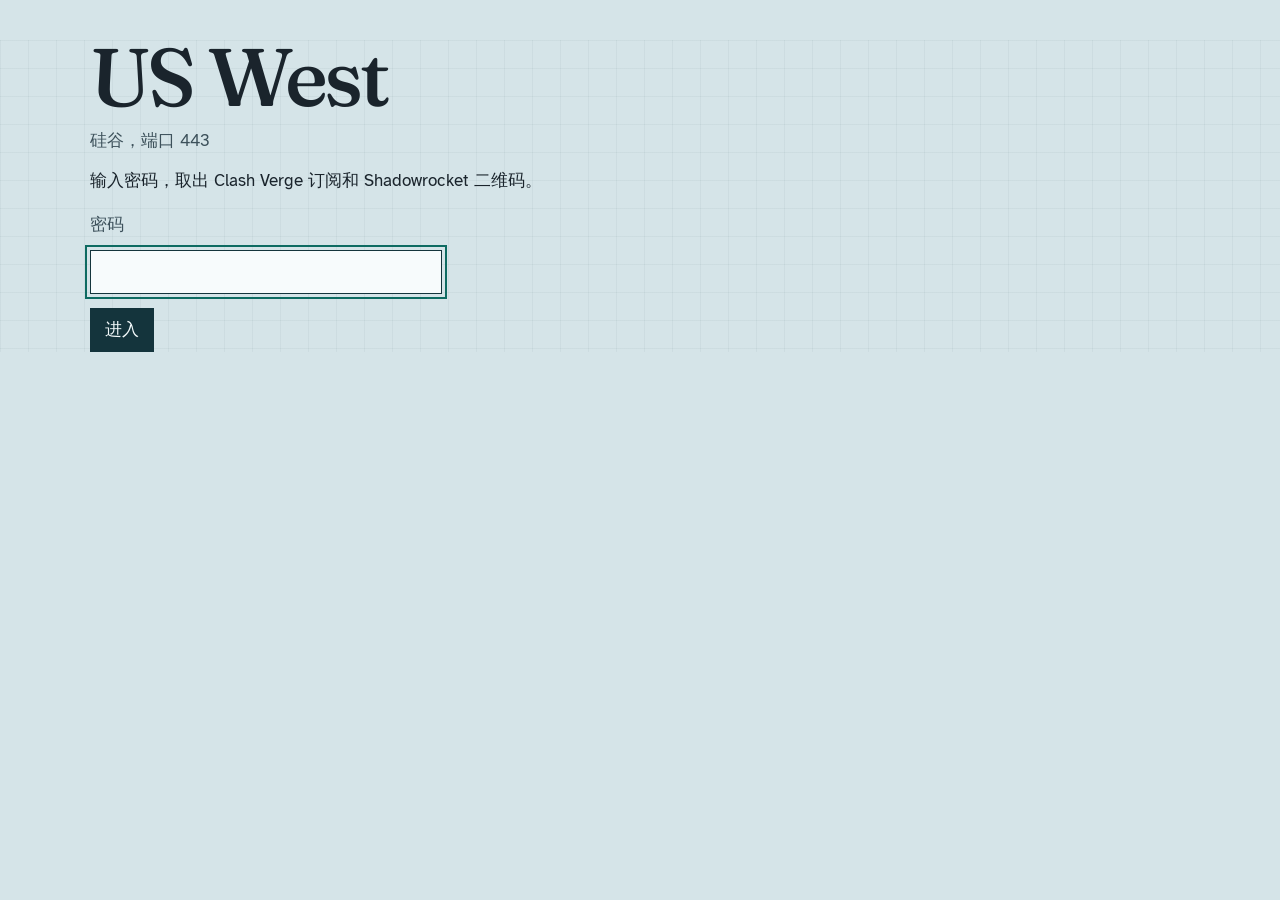
<file: us-server/index.html>
<!DOCTYPE html>
<html lang="zh-CN">
<head>
  <meta charset="utf-8">
  <meta name="viewport" content="width=device-width, initial-scale=1">
  <meta name="robots" content="noindex">
  <title>US West</title>
  <link rel="stylesheet" href="site.css">
</head>
<body>
  <main>
    <h1>US West</h1>
    <p class="where">硅谷，端口 443</p>
    <p class="lead">输入密码，取出 Clash Verge 订阅和 Shadowrocket 二维码。</p>
    <form class="unlock" id="unlock">
      <label for="pw">密码</label>
      <input id="pw" type="password" name="password" autocomplete="current-password" spellcheck="false" required autofocus>
      <button class="go" type="submit">进入</button>
      <p class="err" id="err" hidden>密码不对</p>
    </form>
    <noscript>
      <p class="note">需要开启 JavaScript，密码才会在这台设备上解开页面。</p>
    </noscript>
  </main>
  <script>
    const PACK = {"iterations":600000,"salt":"xmC1vfZFcM/yfAuXobqu0w==","iv":"UCmtOhqQsYtKlMDW","data":"GO3rhooIaT88LlC2uS/+3zCqTmDY5Ko9yYeyj0IDFC8AF+z1jqUUTP3YdDq+LlhVpexJH3nlBnZwGeCYdK2CVSL+6W+wULJRZ6ormO10DHMCeFnUUbdNQVe7MMH1wz8VVAEfvqhjrtfs0Buk/[base64]/RPIHFqy/6ws3dtGPuTeOtW0th+66VOkORczxZsXIlVTsksJeS85ltV84JWKWdsgG+UIzGia6St54BZZrNJxTl2JgpAkkMicwChWIjJyXlCUG9zhPgxdmBgH/QZLa5QYvZPigXxBwIANGJZ6oDRWEflurWTJs846GmNsa6kE085+LMdPEyiEcayCNuJ9a57dmTDZcVNkH319FDf8luwj12E/dHtSTXndhRzOOqC7p95HslC0MvMt2yqp2SORUPV0iYCf1HRqAs0hgXdjpfuCy5XovPC+6MpGKlb1/5wgPPFdXN86ECjyFo5rRDsPiSdSIe+s+XA3nXWZfPwVjWw2HgD2cdVGm7rKsBVIyiYridnAPK4i3jxWhLH556erOgFgnTPsSuzCIL3x5vq4hqBTlpPLWuOCAS0kpTGwnUnT7hud4lfQ3fpy8QCEGDgh0YVw/lo2sy0qLPj+HWsNhckzyeO6Eca718F1JnRGzvSueNx7BzdeaoqV5+L91i/7zBmHMA6G3s1lE50ytHWAOt6tS6olwcTb37pBTClGGgl3Gdi0wFd289yK/ED4EvZ5NM8IZfz+oBofP8ExJoAme+c3ZtWxH+Cgr8hxw15e4Ak1ZkdY6hwCm7Dj/rAijGn7jCA8DDqO69Wpv40HOqHV1XRyShEohbKn/dyoNA5LdKi3DzmEJPLGVzxmTe/zhwpRq6hL8lGXO7/EpPjylPAFKjaDVfxNxF5gaNV0xnC06RB7gnfraNOfVNJbLSuq+fy4xGBtPQi+eajZQ26lN/6kYG7ngizVWSzQwwchmO15p2Fn2FTrkKG7/qkUAX38Mx1G86JGVMe2LnMFDEa9fF/x5znAiIDCpObLtYIl8WSfP7PaN3hw1qA2suSk339DbfftQ+RSqZTnFNlJ9tbruDzpxt16edWJwZf8tATtASbLTxZo3IaiO1Q8Xcl9nYCfAv+XaR1Hoq//m8LzjU7BsGfhXppiZ5MlackwLTbGxezi/Ha6OSuRnM64yfGfOtvjLVUyFqBo4+adPl11h/BWrF9MDOWaarnZeIKINbZqs7XRN8pqxz0aVS+FNK4KWoIBgVgdrhq6m9/cBT1J4QRIGStU1oen/WwUKnKSW3cMr3ECZbxPIQSsSUWqiFlz25ry5Hak9YmTJ6O5adUlNSvROrtlewZu/XcCquOYqBJVDPFRet+5KvJ7bE4PjFDPV41DskiOaTGWBe6WxuCob7D6GuibPzW7ieDO3UeOv7aL76TJi2Z7ZGJvQdIHbckUCMnNvanh69RfTrJ7kcZLT6jYHQMfLed6pQIIKNcTgXRLWgDjfrKDUY7IsVeDEc06O/dHDVa8g7E9yUB+5cUIFae/5DihFJ7USyd+H00WCzknyCOruwaA4wy8J3n2ZQPGVkdU2aeJNoA9Qo2oxvJ/cl6oSKe9ndALr8JL8sHvjGLlgLIKttuT66Gg10IHE9JymHZa594GiNlpBtIvUFtPpNrA7Ri38yUHiWKcvkVUIyTlc96wjD5SPLGfE/UEqH2ELhmqJQ/ArnxxRnluUCrBB/aYWp1HtBTSfrZ8ZSpdyhQVNm8aANwvGxSzBVgEin+WSKl5YChfKVxZYhOAKM99JJVO2JSFzK1lp2vcSFwQo/akUyr5dXioI4rcm3Ot6UBcih4aabU9fGB+NApenWGR9WSd1brnH/WjFNn5foWZJcIaSD+YGAlTCX47wvVNgK5KHiywIF72mJbDsWN0qG4q5LtA22DqNcvu0YuFR5G0SCfjiQqMkcNw3d2L+w9a9YJBOpmZJEVDUOeK1yjDILwwpMqXu9VFftffXlaBBUOo9+TnF3z9H/jlf71nAUJESqVxAqy7V+A6Hnv5UgirqV914XEVC78D3WK4lfshqdMsnhXH0/nODd4Yi34mtFIJEI3qbJ9tpqeRDSf7auRUuuKpWyMRFHKlsv2fy0b2WxHFoVMMrAwqSKzYM9iLYX0/ZyvGPddcnnfdCJbLPLZnYI8vdqnO7yLYT2nqBAil/V5JnOcz8hSC2hDvVB/4ojepDud/[base64]/bmiy+aF7nvi+aISv/GGQ62TJbbVVxjMbgQPQdxMEH4yJHzJ9fB7AEH0FQ8s0Al5LU+SeneBI92o81Sc8VMacoh5KanWAyc5bADje7Gw3v15FRGXDTS+n1S4/rwfQQXAyl+n7JUd8g0zPKBOfkhJ3VwIenVlF6mhbL/bO5oNkfN0cZUce4BQl4Ls8KmU6CftElE5r1B0Fm+5pnYQLR2ffQLqEDPzPIDcywh3DsFl+hoQ9GKTFucy9SRN7kkEjaN/dawX2mGwkC7VIdGBm54kA98CmaPfX7w3cujqH75MruzGR4QoKWohFQA7ERcWpIqkAhQ8s51ZlvfEK3TG5lrkEnjguVXMbLb8kBmCvNGkvyVUk4KGvTdwQnjXbq4C8WhtsdofOMUfiD/EeSmLhL+9HsYvMXligYiMWr61Cm8KQ1LY9tzO26Co2mY2xuzDRLK/NPksRt8EYV+gB/vTqr1KGoFajnLf9LMo1/5PJ6ggsInIdbKKsF00NiRVPVefVo3mhe8fU5Ciz9u8VMYXxxvDSIsaB4azNRkOfPhiTtB6s2bgBNynpy86QywMT0mDquHYcsoxIQu5pmjfZruolBiko8nNNnfv1IZqXv3CDwyM9uo9RvncIXIcQugnWcM+tFK1SCRfT0tB7RUGLwUKbk7hnRKj1xAVuPYq6PQkFuDP/yYsWgoQTN4Lc83+K11Msa/+vqosxciQM8vTX4t+SumIk6uINFbRJzTTDJ+Cm5KG3fm4sgPSvMWadYCqCnZIXJMglGBk/anP3kRbHJsZFwwxjBOYiO+RM4gJH82XEqsfjn4b8QfgtgISkJU7N3yCDc1uyQdqJ7epy6WiuOeqtm6FNu+LwFTYJ1uIpgAcT6pvo8Mp/dfah8Cd44i8mSpyb9lkbtD8k41Uk8+2/GW6SoO1HSHkgOBKjGCSjHWwuoyCywOFZMkMz/cSE6l1IWZRZMev0ZMkd1pL1uZ/QJY6R7Z0hiOVPCCezQyy1OcqjkhKx1pY4RDj1sBBWV/zCKdPWQ6WBF5EoKzYXZOMTbDMDdR6n7MnLBFm6qj+1TfK6NcczOJb95K4WzpBUBMkW3UwK0Dx31V/Tlwu7dFrfLEHUlkKjJVqw2LDAvtY+0R2WuqfEKLeDnV91In/nDTqWvFtS+d5UKzbpmdMLv5l+SV4zm3gOIUEYn6jNk8sZT71NlkGbh7NO5PyZqMIdN2QCUntPUXPu0UsJ5sKFE9FsoTeUhLEILFgv171d9QsNLoAf4fGohkShuWbbx1939IK+nDE7BTKCMGt/IFCeP3y/[base64]/Zyis3WBJkQANTHtj9+1/9Fo/oReLl1T23nLxR2olZc8WyNTvkFuouLCneRDj3S4o/5LZ8KLtzCKu2Fq45j2hK3siEMhLFql6WoefqzSG9tHOg70UsOSWgJnh72PNypT+WAE8hgrk6pDaMMvtMabBzxfgCL/N0AoeTZ0HQlWb29HeS5O0kD4Tl+ugRnal4QL0Pxfq+a2XKgD8QIGEJmDmNUWFKGL7nNwuylrJEl3MiMWokO9p9x+s6y3lf0Q+YdgLE4qGs0DxUrlb4WTmoHhse+Ys+dNQOwokzxWJrvbljF58OO54pmvc3IEAQPuxFDO/4w/USYij5w2iF2JwQlefXTEw6IHPo6NtqdO6nxQZqoXcvOEDAGh+gYcQFN5puF19uXR3l2L7oYYzqMP2dxEQFQr4+7KQ1WKN+SFdFSXWdx1v0/czuy2PgLMf8YWv1qP+tsJAfxPup1HP1Tt5u3hie3y3m7GsKeSymM4kBHQhW8PjvxfFujN+lvO9j63Kh6g7VWdDX6zK3onmZkOtTOZxOrxHVXJ29zXTiJ53Oy37L+XwIkw5A3txRX/Y8UF/sSaTGPaFaT5Gg6g4aDM9VAr+zDbwSx89Qh+IIsJ0kSPAFqy2NCk4PMG3lS9FU+CmbyJMFIZL4tNbGgTr7mBIDg7GgkP9IO231Y+1LnYs0MXUP79cQxCV4ovBnLjE/SJHWmL609J8Ba8CvMO5LXAa7a2lRN4zFvXmUeSXx8qg2a/ENRQe2UCB7cCNCc3sy2Y77pXPjJO0InjhFDZEHiVDpRB3cRfKcTOByHp7P1JJ+1FcJwdDl6FkzU8hdVIYJCh3GXPEeK92lXV5gilFdbezt4CCMeEpFewqMuoaz4onu5Bm+pk7L/L1EHPXY55/f/Sj1bwaBlBGD9ACARzTy3ZoUDnmm4Nt6LgtkyZ102pQgaZ7YsObC9bxQk28rZIB/K+1HzaU3OlXnYJGG7+ftcxXEnCttH0WI7odYbZsOGJw63efnrEKF0t+xEg0cXUiAiphYKsp8/UDrJh/gUwF0bbUVpwmBOQnuUclDN3wyNeYlSyaodGahUDYOpkUDL0ljUnj5wqr656e+bxVYo53rPxF+HlrK70beYaCf05nzFiN31pQjXf9BEOw6e/u6SWmEE4AmDQMOGC3BCg34VwAvuQ+7h6tWYddhKjJwD0dRYFL9xggZ37RJQxh2UOnVNDMQEcavlJn9lJMfQzLPPQFSBfW2B8eaK8LioIaUJ9gsjLRKEDWrUeWb8mjZMH10qet/aSPEUO1k8JVT8e8Hmg3pqLUTH40mNEb7jCv9OjtdWL961tGd+Km1+/p7ZOi++tGaB5TmxhVE4u4jFfVlpjErXIX7ZyEBfbCukFYShslhXd0yMPH8LhyBEub5hcHuA1HQJ/dQZjAtu+/9JpHk2rjnKZZiBtnbtp0tSwHfU128i0UqGP+YE+E6rRiMhwhnJ8eHa0DSV6ZRBrYHxmz8x7Zac+z2+BK0Ztt4ur3c74DabtOpp8IBcI9uN/MKNPRwe4hgda79EivMJXzk6dn76zwhF5DoBR8AKrAJSOsvCseOHEnXbjXyaQlt7Tu1Ob/kssjj+xOldSfHPOPXREoh7DnkaUyVrZpAOAR3tJjELBqfTIslpx3WFORt8mtCcfZFSjTRn9AxuE5MabNBlra2OWcGsvqEUpLMMGwc/g5m+4XU2j6v+dL8ltvqT++BKjMaH9hfMlwD2niVDpSPf0W72UFhaC0Yy+XZEZOBayQ/W51vKq1f8jJ7TSLZeuL8Avjk9WF59tq4Z5jNcSAsSEROZL5nGKNkAErOfZTv+KXFHfoGLqZjhrp46xkqcpp8FvYORpXHQrQJvnrjCBhkKEt4eMP7H9zKX/rd9zZ0565tpNURH8e7tNHyDdfbtwjis9xlxfPDEVXDjmTqOExVWxTFlC04opvAcNbQdRk/sn03ECeIjhpzik6PyjJulMzhcBEZNr9KO5Bw9Cxlp0MbtJNL8/LwOQ+JOikqxkoIvi2otPBp/NpyJCVTLct8Htf3uyYh4Kdhq7/yRsJEQlq63okQHJiK+QDlZYmy43DrelhoZHZR6Ns2zjE6u5pmYMsUDYBvqNG21QyM0bReQtn31qkiXIZq/6ZsY12sz3WKnnwS97VNyN6fjL7EKOiAOnkvfsXLBSdji6koT+3rkahGRPKTViqXe98KdcyR4EECVjsvz/Qh9yUL+WHJRjub+609W0eKidZQGIErEqSMaE1l5T7HsiZJRA8DtmkqY7QJGsAhvF/0GIBcsAlvGM+oFGBGKntpqgXbVDkSbqGgS1aTSk36FRxl3cxPj6/zw5yRnG8bUQKB2fdJXO1shvi84FgH1qVtalY4yJWsUTsr0Npj9NafQNQYz1BmJJfUbfppINfd35UDsN1akHrHAs7MzyZERjnzFwY0/dqFH9ZpRhNyetczZC+S3+OV1c/B6GwwugtqSkkj37DHTUgUXh+/18/2vjxUW1lH8OcPWremjXkiIr5NZ7zBJXdGK4ecg9C60XEVuU3A/9d3I9PHAqiPQ2X0XZIi3HJzYB3Ok4ttCqWs6kZOHwQgmsYD1Thsl+PAthSSXhd7oOaTva3CXywIpiifwswQlouIoMjIG3ZpssISmpckKK8vi4tU88Zt+BXspHPkOW+EYOPm+UfvkSgrCMLbzApEgp6DEVyDwFgwL8jwbPwYcfo4e0WmB/SLVr7HSncBEv1XWGJQ2tC11I494ulq5aNur6cFgkgg4zXpjA4TobvZd+N9fyuxqS9lRt9mZ5Bpk1YafRlsdbvLznDnsvsrzDShDu6OADgWyceMh7DxSzUxy5Ur6lpsA0Kvl03E0Litwu9jrSzIkFIdlNvTvvB0lGrAxXBZ3+7eELr+Om6qqw/dDhrfFiqo7gotYy/nPeU8D5GdbF35a9flogziBcYpdEcsJbl7x84+/[base64]/VZ7L7xXvxsi24vED/4jvNxxYMKkjiGC3Gfa19+3TelfnBZfTp+gV+JYezlCz4Q8IDLkD/WO8k8vBGt8ogajPNqkmxQSkYUMqMlENWYxcusaa6K7OLtTpNjMoWZxqnF4YB2dICI2TZI3WEmjb5092cDnE9HStgdW7Wbo0PeaIh4JffKJ/jjVklFmAP5ga7bwMS878B/W+VX9zTR9Q2Ct7bSsbsLqMjY/VVVuIQP7fBC08cp79mdjFnhAawiZuvdjTVN1Vmryi4imQtts1DW1WOD4O+2HzsVxWyE0epMZpERD901t/6LpqfP4mODs59KshzkJPeLF3/lCaECCQhDjXeEqHMgwzhG3SRjtsRwAOI/h6D1w0Z4MKUOfT6lrMSYI+ObVKUkdSSlAsyjbuS6isAPFlTibC7/YzV2+prP3c6WFBBkCxyxGKT3kjj4WhzUKAV/bI7Qj0hh1/XLt6V9g+3KxX3SKMh9s9TmxuACXUWf+76v9j0UrEvYr9iQyQ8E5S20iAzNetYOq5Tz/P1e14qHxoC7ppCF3B6X/S+BuLlYWlEXQ0XhGROqrtx0Sga5gvfL7LtjpmlNuMlUAx6J8cu7zTdg7wMKrSiUjZka3dcwgzaj+D5KPVeKA/p+GKGGT0CNyGg93rQ0XLAOTm5YDvqSup7AHSQSCIo/1dwXfd7PMQrlJ3/5Lmr5ybieW10z/XdAOOBL2DVvArYaZdDtAkyinaQG3/ScAXasg+4oqRbk7+qjOcd9fMoUw9SzpF7iy1fOHuDv1wSkcLV297rSp8R/EqExcOXg29Z1oQNHWwBWpwFpNInQdeMd+ypS6jPES+IZILj/4LLtMCRG75i+eoxiOYyIwYvTsXBhn/Gc4ZijjUeBugGMYHv0CbOO3VmVoDt7jbal6128vNOVVIpZLQwO2+X9LxzUNmmeYMk63U+dCkszVC0j8jsmMoNNdzmkIYdFx/Tb+ie08zOH8NoKIa+1q0GI8jfar0O6zwgyLcX7SHabGsXqema0mcIwsHK4/hEobzN7eJIEOCzYjz7xg2RGSdGt/BFcpluEvqkxkZX0/[base64]/nuLV2lo00/OgmnwO2WiW6+6cNgihOlptUJbqKXhU24jrjU0dvJmipu11tv+K1RuGBCbVK3xxw/AvVTkPM1R7KzfgGFATInTEnC2pWPySEIL8QTr144xfGuwpGABmdzie7xO764Bnx3gWHTAxAUgfP7SzaL41sQAsHj1q58v9KxLaeCaN56xPiJQ81TbqtYs2yVrcKFSoHhY3pLO3GYxsscettRtlwzv9/vA7b5H1bpuulAV1y6iFS/Bn1CbWxsN4AqizAD0BQRtMOFQG0KjLjTikDMNCMQS+2SXR9XgEgCkaH3uKbT72uKade4dX2de7GeFguXfa9BTeXb3xPrKvHQnxLMGpQ0DBa4nI6Xs/Kyp6tln0mUWzcajEZmwW4TxWghxiC5IhtAPBFWyRnFzlzfLVenSx/XrOvGRY1ccnn+fuARSTkCd09AYzTMlMb13xEGW1VddSpA1swB78pKz1iS1TXkp1z6tM7W/9PgwHCKV3hJ8nkboqt+IItF7ext2P8XiKWXKwFgnkF48Ik7UP7SIVowJ44J94MHTZ3s2ZvGQ98uA/jiA/mvYgWdQmUgB0F/09lxb0dJhkePpF7SDxzGvIC4uy01yQcmAMCyWBiXccmmyU97AR7W1nqM9NFvCqLROzvyH0ENFKuEbfkvLrz9HiTngcR1c3ZXudRYEOPSOCm5jk/CX/Ehx8zi4Jyhdy4HyaHqjMIXsXwQon/ZZcVeFzrFItH7x7BxhsaALbDEwTkGXaAZqHeALoc3LNWmCe92WLpztWu+bHgGCyTnk/4k7a7evmhZqRgkkM/eo7lBS/lGLyfsTLQp5RtwtSRX5syVZse/jFic1IhLM86K8VFG7egIg19eB9DVxC1NdN2OZj46V65VgGPKSiqMTYpYL7GaD6hwTkqmk+e3vUj0tprIT3D7hl9YpVBhiUjOQf93Eu9A84Ku4/OyS1c6bjk4TpOEGEf/H9gLh50opOT0f/mSttsWP1iqwv9r4n64skNPJWFkuWUiUNBAnGs7pgDW3bRo9N9gO/3OTeGW/tvOC7jMGAmE7JZYx9lBSn6y5v7aXhuix4DoAZ/TsktQFaA3tIHLy4COopj1ND/3EqX7aWrDxoB2bLkBsxM2lRNEaLKiPPQ+ysXfdzadxsYGqLlXibgJ7kNf66gEswMozDiYth+xe5SdBRIakC+eb0UL5LnoiUk16IeuQ/4lRyWZnCpGNcfq1ztjy4btg77FCi0uQFoINl6Pt4bK1YFiJQ7XV3Et9GLpmabObVAO9MWIMt2hu7leBbA0CDEV2IRumOHFxwMi9ED2/d73rJXXGziYdoQk2Xj7sutDd1C7REipG01cdLRKDYhhosyyv+XJjJ/nt+E1VlkfdauEoUjwPATnvlrIN5tpVqkz1G3SSCvgbn9Gwvvjz7tJtXAPQ1De7bBtyEKOm+Txm6Z/5LTgqEkfaG5n82oFbVEZMiM8bnIjTcuuWGYh+nHmPpY9stErjU06K1u1TKaHbOQuFE54eWnmnrqkjVluneaOBkH8lEABR0Qlht5/bk3nj2S8oxnHim8tjR3YdUrhAJMqAYfoIw340+q33rpfHNkA4FDVYd+MN4r7XoZDXubLhPmMqDO6kVXLh8BMwjTJq8TXtGgSsg2LTgYoXxsaqZJYkWHU3hlxFX7D9bsEgE3I3ELXZJfrpueDNGa/PGAm5VNMRG3hm+qOnU29OWQ7Vx4JVSYiciDSb5L97SInmyaujdsqJ/ruUdrVqv/eXo+DIqdGz6Px+o7Ni8/MlBgreABXuflV79ACR2Z4ISYBMJCGkVeqdzOlK8ZMnZ4jTyvGLIslju4AOlm00J+MTYO9xKuV3NaNPj/gzs4cxGmwv7uUvtQgAw6DZQToalyc7Apc+2PwFQF6zpfheAaR87TqVHSR+VfnSIKLtBFJI7qvaJKk1S5lphFbPka0REJE3POMFANNiuGtqaWHOv9JjIRwA/kOTDpn8Q684TqJw5hlpytirkCwAtZKcYsI0NXsDn7zEWiyzNXHbMrYvv3hXHn2jqWCTEVew+PIOg1wDFgsfC324h4SiOrZitb1B0FJLg4u383Q+xWUu053xHv5dbEh5Pn/GCQzZolQ/ugzAzPuqr5ddty+uXdpXhezd/4xFue3Ct6q5VgBNQTSAwK9H3IeQO8zYr8XU8lR0u72gfdaDX5uA79HptJjVJ2rgVQKPYuVhS4n5Ovo4QqKzZZ3ug3yipgmfF81koGZeFLWoDaDFo4z+qTGZ4U/D9be/Y79TUMTVSwzuXX2NVS2CAhy3JNG9AGtqdmzQNoGG2WO+qaH7ishyoWmJdE5+7Mw9CtUAUawLMB91zOLzbjpFVvICYbeLZYZow4nKoI29JoEsaJJt4Zf/2Dzdbspv965P/6PqT9MI9zZGEcEmZ80KF/Htjyyq3sUDwNzJ5V+zYO2EU9eFGGM6eO1V4lZhl0u7ZydJoXa5tiTTG2wHEBbzqWq0eHDlrEr3Ey3bSKQnXSMXyuUp3jzkxJEs9zMaub/RV3AAHdIuoZuxHTg1DIA7wO+WBDFW2UAgXkHZU9rVT6T8eZuBHwuSSw8Jg/zpFN/BQJylwHIeWNMzLU14yZTDZXpHQ2lPdm6xH4BN1DCa+1sT5C0Z7nbr0K0IX6rNKQuCfw8F9ii0dgNIeOHXhU4Ke7qM42rhnH5u9Bfg6N/cmGrgOEXXte9grbqw5vhA/5I/0pTDsgWnZom9kqpweV4qOouy89aDdm1nLS4OEwBF+NKZl1XZCREFxs63WlzqmqAx30X3CNho3hNfAkkRkKM9s5pixbJdhGKSiLHDnZVxBFDhtKY3Bx5espceuub4DMyQAbVd1dnde8Cb3j3MKD8Tf3E6ZipE26+z4B41UxXTSoC3YmqLHQ3qdS86QneN1BATBkUzwg/jAGstzwocCRkj8QsfnneDRiRVW3SHEao+RlAbWugLLnFe+gMz/1B6y/KKb77BJaUwup0fMdIDj4ynBWFqUB6reqKAIBzFvdd7KlkDN+eEjJ2Rlz2XodLhxMangBHJlGwHG5Xj7QfWIZ5dMmXTHWLDC3r8uH3jDENLOwUCIH+e7334J4dovGl0eRw5t4nadzXCEr2jphOwhNuZiY4T05vlk9n8v7eRPQo43fntoBxNjY3T9o6ui2KXD/xPshXm8f5aou4ZmL3Ucmk3Z5kwCbR4BKceOjH3+6vChEpe3BJae2R7pRVcKaRT/+/Ynygvp35lbKv69d5PHqFQ/4Ac1M1qK+yonsXS9WRh/C9sbrEPsMSJS8AOlBg+yxnzIpB1Vq5lOvsPwyXfhmmw1WGXNTygkvk3GTSgc+IH1LvLHv/WrT47dbH+SfOqka5CTu1VkbzPpci4S2UmOxZNbnU2qMw7I+sChLyoiM8ZtYvqXHcnFuw3lkytpZhZte33jSQmiOdpBYt5QgsJCcT/WayjbhhJB12R2D9sgDoznLlG4z3MO2NCf19+alSp5wHIzG6btoTvyF6IB5BTnHOIF/kr+kLMiHp9UNKtOAvxPICCyPXV3J5coHudGzMols6nRx6D59e5ZyE8TtuHFHtqjtq+lQeL/+j8lWmA2CDi25EWCbFya3HV0S3vxz0u4nYkg/rwZ8ZOks396WcSzQ/n6lbuHd+Inp6xTd9OL0MELFeR6WGy1doz0c3xj57zgUHpLZpP07aF0isiWLcNC5HM6AGF5Fe3qrr+IxjMB8LOXi36RPv8fxJFKbgvoMFoQ6Nnig6KBACSqxTX4euUke0WW3401Z+tIwa9xqZJkVKpbYo2Q9+awtERrEn6qOpEMQaeGVmQtvT8P2P/vTiQUuLX1jZXW6lDbWVMeREXXU40IXf0dbQFopcht7Du8waiDfo0I5kLk3MnrLGxJKIh9p4Mc9+9cl6JhCsVt6rAgbv2rohhFRgRkOjL+7SAH0Dig9df1asjUwT5tHw14/EPz46DgWM7Khp2dUilxFdWdm90gp91q4ne8D9bERtNH0Oj1sUXT2+H3e4rgJO8eLcx5XRkV2/FrAt+z+E3DZWQzz/[base64]/3DpbZSG3wWfmMcaBBE2qP/BVQrcGTl/MdywWRNsgYFx7vgfAQlb3b2klEbLENdp7H/mgU8tHBC1QK04wqItLJL/TrmomxGYBDXZNhRVYRndnLYX7mqAzA3DBVIq/gmphTM85r/nA/WnOf2FN6bhInjZzk6y0QcBVNByTz8xgOp1dXFlCkpuF7rfnN1QYtCbevAkiBVFYeFoLhAJQE/F739uRjfenHrlD3chve+PisLs2050/4Qe2uTunReGQhBAmS/qu48nbULu5/5I48Ad8k4QfOWBeoBWuawLwESU6Hf/V4VVTAOm6FC0yaFEmYVN4llUrMc/yHtnujw2RFBwR7hIUW1+LvNCQonXRQQ/EyOs895Gvj9oh9/ujCX3gqjToq2V02NZa8ceYcKpWsMFxe+FYESZJWS10aC/pUks6rq6MeM33WF/d+LpjuK3mHVgWHXPestdDqJVH+af0/WCLjr3mH+rlxkHBPBo79ale+WA5kFZIA2QcNcIkhElslj87NEUM/7EMPr3oTzl+B2iKAjFHOUmnBUl8ukUwSz7auC4YQnp32npmbFmgfH/r7dRGS9lJa+OGJr6bjKLY6z6Vtd5WyX6zUS9Z+62zWAnrYe1Q5sHYt8qygSnCHRUbO7vjigW4lzBa/dvs0w7XT2Zsev2ZRpc6pH1cu9sZCwpyevDeExfdlObDgbl4WnCx614OZjcVnsrs+ohxMVfEa+oeADvxWE0qrbGC0j1jkmeE/u/[base64]/y1Haysfna+RoVNKDqj5t+ady6cm3KrqdO7ZoikREMfl+uUJVEmg/LiUCeIeszOG9gTW82TkpCzlLhmTQIhf9IHzNNQrEQunmh/pU+MVj9/0dHldQYUMREE4fwae14z2y/Z/OtHikzfaFSoMvmLivBI8Fed8US6PS+F7yF5FTNyv0rchuadIcL93Df3UOecTh74FL8PDHtWKPSe5HgYvHp7fJIR79D62RrY0gh5lFNoCaxLxWIVBKvnngtlJ3uIzAfGrvTuFDs8RyteLiOdK9V5jL1ym6K4/zU2saqUEo/hAyU0yU78fmN24HR18yetbS65x+YrEPk+WRDMnYPJqh+vihipZfWItDy2jb2cMQJeHB4wqWhI6ZFh3KT38y0TylJPwIkGUX11Hqck+zb9l43ktdIwS+bSsUEFesrkXWQn5bS4QAUKyLFLYc0gAH1DhE9LPhFbS/iKVf6HY1wKpKsZNkjpOR4RbgW2LeHwFMhHSaVthf3GZ2bRCGnoWDUv1MEu8yNMZu1Ohrl8o8Phgf3skmbMvOHE1p+qH9w8WcuvCS51F9zZGtdrINr8fZxTCe+kCHOHkTEW3o9syeKtLqsPKmH8sj4v2SePVQAl+Xv9ISxk2azTxoDhdA/A3ZaY7d8LEvkfAqy3v7ucUxdchWUJAz5uuaIVJCLtbJMOW1bCHD7M1zvLQEh8eDjVuElZaKfIFcuwot7XPGvUxPZcoUHgPqSGiqhAfIQR9xivnJsioAUbK0chZdDw4ZZy4L7zJUp7QZOhCMTXG754I2/r8qjWZh+tE5wmFIZ5msbUbEGcrGiFtylwUZqK5g59dOTuJ58EW6il0yr/pYAN3/f2J9U5NiVheUQtOkGaMT+TW4Kzv/g1+wToO3dCNnGf40dP40eyQIH82cYyYu9PH8N5JvRKwPjZZBVTz5Zai1vDHuETm6moDmrLJ6Csd+eL1eBFqTt0+xpMwnOzbXCARfmtMITIEK+crpAJpn+nXMsahJyPVpzNYoHBGmr5YEa10GowX7tUIew9RfJXR4w8NuOg7Q/tWDIELBoYNgp7GBt3VKYanEaZiXimUsqDfORqQoJbBwEfnqa/CWdpb4WjzeQthZ8h6CJFl5t+8maQ/qjxj2Logfe5waM/a6FrKxgY5PptgFvXHWp0j37UHIRKWBk6Doi7/kCC1P318WSllMDJNKKseF2BHq68rhqEoiWdfqadklRD+nNXOyedtXnBCwJqZMj7xyfxtlioNaor7WbWdtNTG+W7SazxeMFvHHl54emFpcaAWnECT3LPj1007tGPF1PHlnvM5LT/fEl8FnkRAabyD8APwaXe07drN5T152I1IXUUglUHMZS8jyvUUJNmzeKP2rWDWoXWeqYTd26EEZA9pDvM8HERidJyXKqejE2SDCPcZEY3kDkzlPE8k0x3VPXpJJa+izYOz4U19XGVuJPJa7Ju3fg6THhbveUFFYosdsmTRLRZkxBeaeskrt0pSxfA8KDb4m7i+RF/G6/Y2pM7r+JMvJKqcZ2WCX7L2Pb/vO2VqtYSqjgjXGeYNdgbW2gYl16dQOgUDWThaKmx35+y1Y2cA3llrXf/98GlJfcsVae24W6ZBHifkCAC0LN2GtSeOOocjBsUfZ/YZdMZKZl/4usHHiQMfm6CIRVij6bsPl+D1Zkl/GDaNPaDbb/HFsL+J9yaqxLrK92GWMHcyTJp2y6Nfj304j0tqVHKCeWteq+gg5cNCpxH3Qu0FabWPVkYh3V5ZaHTfE3rY1cIdjkfL5ZYP7XiJimad9sk3ph7h7HNJv9XLYFDnwwwUYBPtkAuBZmHzDK3tcmWwxUipvjhXx5mSp+TYIOuIxs3mK0/pitx54XEjvl4x9ytO7CvfP9yD4gOUi7DCqbOjcWIP98+RDLqh+AufOltxlG11VtHR+qAKuE/fUkOabo6VM5pQbWjR3x9AJAQyesY5ExaWrsih2K/B4v/tR+gW39u61qxCVxrmE43dfv3f/j1esNaUliscBj9ylB0Qwn4QP336/+Zpzffo4EFTAIjWLSoE0cuNozvZI049LtmtqIxaD279iCagID3eFBtkVk3goADw92rVk6BxGi6j9ytS8Y42lTEwYu6YohZdDpEOPSfdAEOhJQJk60KHkMj/DBk41hE0ebwTb0ZmO65Pk46h0SmpkwyDd3ZR6fYL7Wt7n0/yem4L9nnz0aI8m21NEmgJizEslfBab4T+kAjMEEPqscWLgqXjzmR4Wt/gtOvn89rGbXPSis8evMQbJDdOyIHIIFyXDk6fPLZgYz9LKWAKndFlrryH0ETGyJh3zEFfA1Ov8G9a4zgxFiUx/097/hDL406s7ZLO4H3YFl996KoFbDxCVD8c+sobnznei+CtGDSRervqZShP5XWHrVgWdXYhN4TisCvrLUCRZLBk7IziX6yoOSovCuuO4HmPDghO/MLcTJ3kPE/P8ilttHhVCkjbgngQSf6FR5mjw/c57w8fsVRR9v1ZAAulCXLWIQYq44FDRa9Wa/Feid4+obybXEbD2zT9IpXMp86Er+o7pVzjiUQwmr9rd4WtiMXwtsf+mRgSB4hGuOQQhHQIszv12tNm4//dCv4zR0uJMZLVE1JCkY9rNWnvcEJSsT4Qpluc5efoiaeiTY2K6EGE7oyhn/FPZiAPJR4/Jby01iWUNIwUo3RibRJIS2uYTEDcdu4D6vWDfZHR0s6QVysXvXGdt07hRbC6mGRK5YpuYAyZ+oy7XSOUilcQldwslthoioXCyvWYrcKD3B+w9tAyOQGvgImfR24e9yGR4SG3KR0S/fOsM293QyPkB3BcFE9D0zrF1lbGtEenEzD+Bd31/qEJF0MJw47iWJXWOg7Xij6m0s4JbZtGOmubWcQ7vSuJBk5+Ddxrm4S7EGMtBvgIurepXZndTMjDgWnNmwcM3fO8QiabIWo4kyey78TUE+/eXPqMtaOkmczxp0ydeR1luhFg6/0+TUoz00j13zjvkNtOgwbnG8axowvJp++1yj9CTv/+zLhIUQZyxQTX9UEDynVSjw01tvLATSNLf43X0xlvbnHnqtB4q/2A8/a6xq5Im4pT4DAXx2ZIvS4Krrm9HNoROTzZ7n/rFaCirXUZ1SD+LDW5Bw4UP26Lav5syT5P9V+vzQyhGyB+PFeLmrZrdBaLJhaZI415w6LDbgQpFODFxCJDGuThceQiY7B503dIHh1SI7WB5t/C4EpSnkTSsRdlW9GW5MfzKLoQokFNP94wfJrSNV5dxcxUzlX38VolExUkVAW2gLAtnXQ3HzFm2xfyrDlfPUtEkxbsQYRaO9iWtRlT/a63fReEUJ1Hvei1g8DShOzP6aAU43FdVR1NWuwy2q9S2B9oARUJFG1GP6traM1kzNJzD1V7Gh22+c+EAUoCmbmaLqHSzsh6OBACecXpggp6JsrSSoY8s6hro5g7k6Q1uJWCdkzB2w0+U7/tlICZHWT6SMRrVyS+orMmtNL/kuD0rVZXVy3/s0gqRIXmqSwMgzUkxpXvjrQ+p8nguhb4NqfH7fy314o0+idtQMn7LWPBGB1bIzVpw+p/654UcOQ0bSBr7AdFpNDgtCE/4l+IY9k/[base64]/wU38bub3YTkwgPFAHTvUiHV5uHbzuiRjwYJgXYzX2flwPFh2PImym6ER6VCSNXgLtRp3qdErnFeGX9wfnUKjYRoSa+zrZ4Kvo6fgiCf2hI5GHPOGrpM0GLosqZ4qB8D+JDYqaGeDtXG+Uf9Icb2C//dg8RppzXYX1i2l6xTIWviqFSI7VzkJ/DTidqQQL8Lu1t0HhhJboXYpMwdKIZ5yiMvHax4UJM+0xGyFWSrjU7Z7Jn5Q3h5zy/tEirqhdeEsrafGjGEQcElu9m8gEuXQw1PsY+01z6wFoGFaIu0jGePXWWsZCsFHdLxtmRZdQehjfZdPbcxezUuT2UJecxf9zUza3TufiHPjW3BJ6AZC0GXdshVvmBNKCCIzcjgGuqAElhfC5zKkW5zjztOGSzTRXa0f49sPll32WyTU96PH/wsXJE7d+8ihpDwMzemDPUp6p162kUre4QJpy23xoBZRoPFle7NURGvDXtjR+HLbxFNRtjeQphpBw/[base64]/Xjj54gsfgquJdEXXZyCLc27WmqhYOvkPhC+hvsQA6my8L8hRJNkSyksXeBvooC5HcZwuCG9BCeDkCpKyXt3LzaJoVtDiahhZfco5Mxg6iakbQ8C6PUkm/XF2Ua2eDismTGQU+uJLD2mt1pm1UdCsqAQjPp53rJ77myFPkxAY2DuffxmFdC+Qp4RgriHJujNTFaUhWWJd7Xn1crJkC+GDa3lXUlv2Fm/iWBy/uBOFCkZKHArxTKx1Upygf9freJnv+gFEstdcR60Ykm48KtI1CmiFUBdTyRlhlpVPqx38PY1dWbFUxZBJFU+bijcN/IsnPQxjik2eSxY1Hz1vT6MMZtFR4PaIU2c4koE/VakCZfJM2drdbTP8xgdEcd2QswrTkpWtuFwhLzBpWoVydh0dnpA/rJV3lopY9u5VCXZgYOGSEEQh2m7gMCM40Om9UXf8vGD87c9/80vn7ENLwrUgpWzVPT2Sa2f9FFboyxQxRUieB/SM7q/vhP1OQeywFjFVpUDe+lxqn7585uI+/sy/1BgGVZZ3EGFitMzKHz7zuxRknb/HGo42e0Ca++1IoF94jQ7Izf5n9K2vJVy1RYjcj/77jnMgFxrxz7Ja/DIJ0IQNMvyAhcpCz3ppPdbpqHfov/1ZLCtM7R4M9a1s56guopKB296BLhmSjc1ZhW4DvrY/aBN3KqzpXiAN9K3ypezpX6N9wG6gT1AC3k9wUerV6qWukP588fl9wWUCwO3gHL6XFQn2g+IadpMaxHwiutrBIwhLz6X4ChU1cpD3wntmpv9K7eozSg0vvYkXljDeR6mpH0uzszQ1Uul60/2BzzGE196a1Pbau458R4yc0dOXoZcSvCaJ8u4NhrXL+XjVKh9jXig87DhM3112ipHVs21vfcx2Nz8+QpWtOX+A5X9V/DMyT7C3zvBzKaSOwLHfHK16fULUwbCbamAQv/oKYiodWFTNKhl/NAgSDa8yeZoW+4boY+ETPLAK/zaK452ccaeQa5vjLdJN0VHl9QomjLCE8fsPg6SqjAxaDKiLmwwtTcOwR3oEG/smdykgdfy0GERIHjhX2KySFxQVHVFcCJaTN6UHsyYsYn5P9lpzgB3wwJqSBNhqQRMJ6kUaeq0CWURaydpkMsfadr80rTvM8MS+NSsK7QFjMuMVLn8fvbq9ysjUWOk+1hybak0MLRrLiXFQRoWR7Z/uM52JKjF4OwSZfKzxJ1+Trm+7Hv9x2g5MvrKNEeLtvmwW1YfYyZkPRVvxFvECADnQF965R7AUaw9861UEW5lGdbLdpi+7Sh+EvxopB6Nmu02ws4ie45PxgAjnWSPOFHQ4M5pAo56n5kWRXk+lQivsEfSa/DNknPT1HByvQpU16v7qQr76FQ9far0In8FKYv5MhOAZ+mhGU2MQbB3GpfD8ScJitZs9Sav83agxSh7r62j+FHkF1bYyeGEnwdXE9SZKuIPOfEBrdxLPogOoVSV/kRArfy7e+WTXfQwEOeZqHfkFid9W/sZHrrhAtjCMZVX3ueoqqsm1yaYCKF6+rsNszd7B9QdGayXucq7biUPge1zAveJb2yiM6j9rAPKW/SoR83GfeZalc7J4GOxwkv9UnZTgT/R2U3eEbXaBHSHti8s3tZPA+3zsquLiw4PsJ5HL/f+S+LxF90C4J9OLF7LWe/VaxjnD/[base64]/v5s08+jddaaWJbOqOIlNrNpWp7NrLx4vhvqgnSqcJN66R5ZlEch25H++hyuNAVkcXB1C+VnaBT+pauy4iNQsW14ah8iJjbcLkk51QhHYetD1Gbr86LMHVS+cZrQVSTFw7Pyq07o27/kt6z1NjV5Hvp68DMgPhXzLsgXBlqn6nSiW2IJ70hCyqiPNbz/tArOzuv5hb1g8GlHol7tskTM2gx/lXvR7WYtOVunIgZUPtFtc7OmBV5WkA90qC636vYSWt2692w8hRwRR95uMHms7x51ZPOnerElCxfSjEt2DVDt9KNQyd3zyCdGKH0htgojztaBtUWNX+Rh1pYDBwrWamZOWWDzP3dsTC+zVterXuNYcHNsBye2oVyzlR/TlSrD2/L8npFas7EpGd+TzfaAE3CI8o7y7VBZ2H7uXeip1IHa/kbIODOZFilbfePLuL1t1twG+Wlaj1rG0MgGEON8RWNgWNJzGPUzkGEfrxBJayCRQz/i91xlouRrEGvJRyeGtdkFNfALHoOtj4EU1kVeV3PU6oi5zPZVgvZuyR6YBkOepD3oSaPeL/Vk7Ua20Nl6waP4dFPwunzSniNInlKOxaZVnpIH4uLBgmfqB18xqQNrXIJUADPabzqrzpyQ4E/cAWEJPtPV4B92b6KmLgfKKT52uon6/[base64]/pi8u8oOLSCcl2c7RyIWq3ZRiU2B6pO1vjr/ENj/8iZ7zbUTa2tS0zxdMw0wvNZFWLeeh0o9ki5VN0A1ULDfC+qvgz4atzJdGYPjZF6j7qucPKiiWccec9VV7wq0MNHD2lt/YWCuEixfpaIkDzk03EiKCM3w9Uexyxt9X2ZNVo4DAOUc7RGlOc1iyw81ojWGO/DKAdttmgNmrfRkELp+cUUrbD0cMfrj/2eISETvXLx51BXMw/CCSnxi4AwiX0SRZQeV6QSQmlYyQdiw3vh8/spSqiYeAIJVdJOEtfffFnckyFbHsv5trBKLmkSxbuSoPIP/RGxmicANkUpHCfhI9Z+muf7nX++q6jx7g8jCApAuQI4RX3WFNHrcrQ0fW2AhX8+KF/jsQhtKaMrKP9bAlzufjExFWn+Ox9uQPjmNtfCcIBiAukTymMM4aP+KzCEftCxRmKF06MNIa77tiTLKzNsx7699Ei0iiLu7OHcKF5vV0xftMz7f5NgaoOWtUnKYQbnwUrd1mHjsZpaVYSyB81QeC9C/mB0qoQtpaWUAdWEjI+JSnbQY5FsVG1kdqbYXL/x+MG4lky4pfZ2ujtTImhokbWkg8QVofWFn9Qm3Ov/A6vWzNfvK9yayNGzT+cnJJ1e81we5t9p+CpKaS8ktn3xVV+BvLhKWBUNNwh5SYnGmDa+2+l34oRX9omRMncjfiHMJs9lvFCJAEAal/qX/MPrmG8ZF7jsU8i8gvqibfFQ2XXi7TUXoFxLx+wrBJfFTZYHfAt9cOGeKq/Mv2k4pfisbGUki5p8NPPBaHk0VVxhs78codYKe7QifELv7kPvAJD8JKYZ5lZ69pts167zJQ9ox3l2X7eQngmuUDH4AyPWeXVOB79vfUVJNUsZDN25YZGVT0jsAh/DFCzh3/texHyOaPqrDjc38pXSGKd2OhaZa6XeA7DrHVA7QS89vwhuy6BRYY1sR41OCjlJUpoZqMc1ugsvio1XMXuiwzMqUsdjuU77zIEPb1nMpRJA2WjR1b5bicd128k/UxWmnux3uy5ssjsuO8NLmcr"};

    function bytes(b64) {
      const bin = atob(b64);
      const out = new Uint8Array(bin.length);
      for (let i = 0; i < bin.length; i += 1) out[i] = bin.charCodeAt(i);
      return out;
    }

    async function openPack(password) {
      const material = await crypto.subtle.importKey(
        "raw",
        new TextEncoder().encode(password),
        "PBKDF2",
        false,
        ["deriveKey"]
      );
      const key = await crypto.subtle.deriveKey(
        { name: "PBKDF2", salt: bytes(PACK.salt), iterations: PACK.iterations, hash: "SHA-256" },
        material,
        { name: "AES-GCM", length: 256 },
        false,
        ["decrypt"]
      );
      const plain = await crypto.subtle.decrypt(
        { name: "AES-GCM", iv: bytes(PACK.iv) },
        key,
        bytes(PACK.data)
      );
      const pack = JSON.parse(new TextDecoder().decode(plain));
      if (!pack || typeof pack.sub !== "string" || !(pack.sub.startsWith("https://") || pack.sub.startsWith("http://"))) {
        throw new Error("bad pack");
      }
      return pack;
    }

    function fileLink(anchor, text, filename, type) {
      const url = URL.createObjectURL(new Blob([text], { type: type }));
      anchor.href = url;
      anchor.download = filename;
    }

    function markCopied(button, label) {
      button.textContent = "已复制";
      window.setTimeout(function () {
        button.textContent = label;
      }, 1600);
    }

    async function copyText(button, text, label) {
      try {
        await navigator.clipboard.writeText(text);
        markCopied(button, label);
        return true;
      } catch (err) {
        return false;
      }
    }

    function show(pack) {
      document.querySelector("main").innerHTML =
        '<h1>US West</h1>' +
        '<p class="where">硅谷，端口 443</p>' +
        '<h2>订阅链接</h2>' +
        '<p class="lead">把这条链接填进 Clash Verge，以后一直用它更新。Mihomo、FlClash 和 ClashX Meta 也用它。</p>' +
        '<textarea class="sub" id="sub" readonly rows="2" spellcheck="false" aria-label="订阅链接"></textarea>' +
        '<p class="actions">' +
        '<button class="primary" type="button" id="copy-sub">复制订阅链接</button>' +
        '<a class="secondary" id="open-verge">在 Clash Verge 中打开</a>' +
        '</p>' +
        '<h2>Shadowrocket</h2>' +
        '<figure><img id="qr" width="360" height="360" alt="给 Shadowrocket 扫的节点二维码"><figcaption>打开 Shadowrocket，点右上角扫码。扫到的是节点 US West，再打开首页顶部的开关。</figcaption></figure>' +
        '<p class="actions">' +
        '<a class="primary" id="open-rocket">在 Shadowrocket 中打开</a>' +
        '<button class="secondary" type="button" id="copy-vless">复制节点链接</button>' +
        '</p>' +
        '<p class="url" id="vless"></p>' +
        '<p class="more">' +
        '<a id="dl-clash">下载 clash.yaml</a>' +
        '<a id="dl-mihomo">下载 mihomo.yaml</a>' +
        '<a id="dl-sing">下载 sing-box 配置</a>' +
        '</p>' +
        '<p class="note">订阅地址本身就能拉取配置。不要把地址发出去。</p>';

      const subField = document.getElementById("sub");
      subField.value = pack.sub;
      function fitSub() {
        subField.style.height = "auto";
        subField.style.height = (subField.scrollHeight + 2) + "px";
      }
      fitSub();
      document.fonts.ready.then(fitSub);
      window.addEventListener("resize", fitSub);
      subField.addEventListener("focus", function () { subField.select(); });
      subField.addEventListener("click", function () { subField.select(); });
      document.getElementById("open-verge").href =
        "clash://install-config?url=" + encodeURIComponent(pack.sub) + "&name=" + encodeURIComponent("US West");
      document.getElementById("qr").src = URL.createObjectURL(new Blob([pack.qr], { type: "image/svg+xml" }));
      document.getElementById("open-rocket").href = pack.vless;
      document.getElementById("vless").textContent = pack.vless;
      fileLink(document.getElementById("dl-clash"), pack.clash, "clash.yaml", "application/yaml");
      fileLink(document.getElementById("dl-mihomo"), pack.mihomo, "mihomo.yaml", "application/yaml");
      fileLink(document.getElementById("dl-sing"), pack.singbox, "sing-box.json", "application/json");
      document.getElementById("copy-vless").addEventListener("click", async function () {
        const node = document.getElementById("vless");
        const button = document.getElementById("copy-vless");
        const ok = await copyText(button, node.textContent.trim(), "复制链接");
        if (!ok) {
          const range = document.createRange();
          range.selectNodeContents(node);
          const selection = window.getSelection();
          selection.removeAllRanges();
          selection.addRange(range);
          button.textContent = "请手动复制";
        }
      });
      document.getElementById("copy-sub").addEventListener("click", async function () {
        const button = document.getElementById("copy-sub");
        subField.focus();
        subField.select();
        let ok = false;
        try {
          ok = document.execCommand("copy");
        } catch (err) {
          ok = false;
        }
        if (!ok) ok = await copyText(button, subField.value, "复制订阅链接");
        if (ok) markCopied(button, "复制订阅链接");
        else button.textContent = "请手动复制";
      });
    }

    document.getElementById("unlock").addEventListener("submit", async function (event) {
      event.preventDefault();
      const input = document.getElementById("pw");
      const err = document.getElementById("err");
      const button = event.currentTarget.querySelector("button");
      const typed = input.value;
      err.hidden = true;
      button.disabled = true;
      button.textContent = "正在打开";
      try {
        const pack = await openPack(typed);
        input.value = "";
        show(pack);
      } catch (e) {
        err.hidden = false;
        button.disabled = false;
        button.textContent = "进入";
        input.focus();
        input.select();
      }
    });
  </script>
</body>
</html>
</file>
<file: us-server/site.css>
@font-face {
  font-family: "Fraunces";
  font-style: normal;
  font-weight: 500;
  font-display: swap;
  src: url("fonts/fraunces.woff2") format("woff2");
}

@font-face {
  font-family: "Fraunces";
  font-style: normal;
  font-weight: 700;
  font-display: swap;
  src: url("fonts/fraunces-700.woff2") format("woff2");
}

@font-face {
  font-family: "Atkinson Hyperlegible";
  font-style: normal;
  font-weight: 400;
  font-display: swap;
  src: url("fonts/atkinson.woff2") format("woff2");
}

@font-face {
  font-family: "Atkinson Hyperlegible";
  font-style: normal;
  font-weight: 700;
  font-display: swap;
  src: url("fonts/atkinson-700.woff2") format("woff2");
}

:root {
  --paper: #d5e4e8;
  --ink: #1a242c;
  --quiet: #3d515b;
  --plate: #f7fbfc;
  --press: #14343c;
  --press-ink: #f3fafb;
  --line: #8eacb4;
  --focus: #0e6b62;
}

* {
  box-sizing: border-box;
}

html {
  background: var(--paper);
}

body {
  margin: 0;
  color: var(--ink);
  background-color: var(--paper);
  background-image:
    linear-gradient(to right, rgba(20, 52, 60, 0.045) 1px, transparent 1px),
    linear-gradient(to bottom, rgba(20, 52, 60, 0.045) 1px, transparent 1px);
  background-size: 28px 28px;
  font-family: "Atkinson Hyperlegible", "Songti SC", "Noto Serif SC", "PMingLiU", serif;
  font-size: 1.0625rem;
  line-height: 1.55;
}

main {
  width: min(38rem, calc(100% - 2.5rem));
  margin: 2.5rem 0 4.5rem max(1.25rem, 7vw);
}

h1 {
  margin: 0;
  font-family: Fraunces, "Songti SC", serif;
  font-weight: 500;
  font-size: clamp(3.4rem, 8vw, 5.1rem);
  letter-spacing: -0.04em;
  line-height: 0.9;
}

.where {
  margin: 0.9rem 0 0;
  color: var(--quiet);
}

.lead {
  margin: 0.85rem 0 0;
  max-width: 36rem;
}

h2 {
  margin: 2.2rem 0 0.35rem;
  font-family: Fraunces, "Songti SC", serif;
  font-weight: 500;
  font-size: 1.7rem;
  letter-spacing: -0.03em;
  line-height: 1.1;
}

.url,
textarea.sub {
  margin: 0.85rem 0 0;
  padding: 0.8rem 0.9rem;
  border: 0;
  background: var(--plate);
  color: var(--ink);
  font-family: "Atkinson Hyperlegible", ui-monospace, monospace;
  font-size: 0.98rem;
  line-height: 1.45;
}

.url {
  overflow-wrap: anywhere;
}

textarea.sub {
  display: block;
  width: 100%;
  resize: none;
  overflow: hidden;
}

.actions {
  display: flex;
  flex-wrap: wrap;
  gap: 0.7rem;
  margin: 0.9rem 0 0;
}

a.primary,
button.primary,
a.secondary,
button.secondary,
button.go {
  display: inline-flex;
  align-items: center;
  justify-content: center;
  min-height: 2.75rem;
  padding: 0.45rem 0.95rem;
  font: inherit;
  text-decoration: none;
  cursor: pointer;
}

a.primary,
button.primary,
button.go {
  border: 0;
  background: var(--press);
  color: var(--press-ink);
}

a.secondary,
button.secondary {
  border: 0;
  background: transparent;
  color: var(--press);
  box-shadow: inset 0 0 0 1.5px var(--press);
}

button.go {
  margin-top: 0.15rem;
}

button.go:disabled {
  cursor: wait;
  opacity: 0.65;
}

button.link {
  margin: 0.7rem 0 0;
  padding: 0.15rem 0;
  border: 0;
  background: transparent;
  color: var(--focus);
  font: inherit;
  text-decoration: underline;
  text-underline-offset: 0.18em;
  cursor: pointer;
}

.unlock {
  display: flex;
  flex-direction: column;
  align-items: flex-start;
  gap: 0.7rem;
  width: min(100%, 22rem);
  margin: 1.15rem 0 0;
}

.unlock label {
  color: var(--quiet);
}

.unlock input {
  width: 100%;
  min-height: 2.75rem;
  padding: 0.5rem 0.75rem;
  border: 1.5px solid var(--press);
  background: var(--plate);
  color: var(--ink);
  font: inherit;
}

.err {
  margin: 0;
  color: #8a2e24;
}

figure {
  margin: 0.85rem 0 0;
}

figure img {
  display: block;
  width: min(100%, 22rem);
  height: auto;
  background: #fff;
  padding: 0.85rem;
}

figcaption {
  max-width: 34rem;
  margin: 0.75rem 0 0;
}

.more {
  display: flex;
  flex-wrap: wrap;
  gap: 0.35rem 1.2rem;
  margin: 2.1rem 0 0;
}

a {
  color: var(--focus);
}

a:focus-visible,
button:focus-visible,
input:focus-visible,
textarea:focus-visible {
  outline: 2px solid var(--focus);
  outline-offset: 3px;
}

.note {
  margin: 1.4rem 0 0;
  color: var(--quiet);
  max-width: 36rem;
}

@media (max-width: 640px) {
  main {
    margin-top: 1.4rem;
    margin-bottom: 3rem;
  }

  .actions a.primary,
  .actions button.primary,
  .actions a.secondary,
  .actions button.secondary {
    flex: 1 1 12rem;
  }
}
</file>
